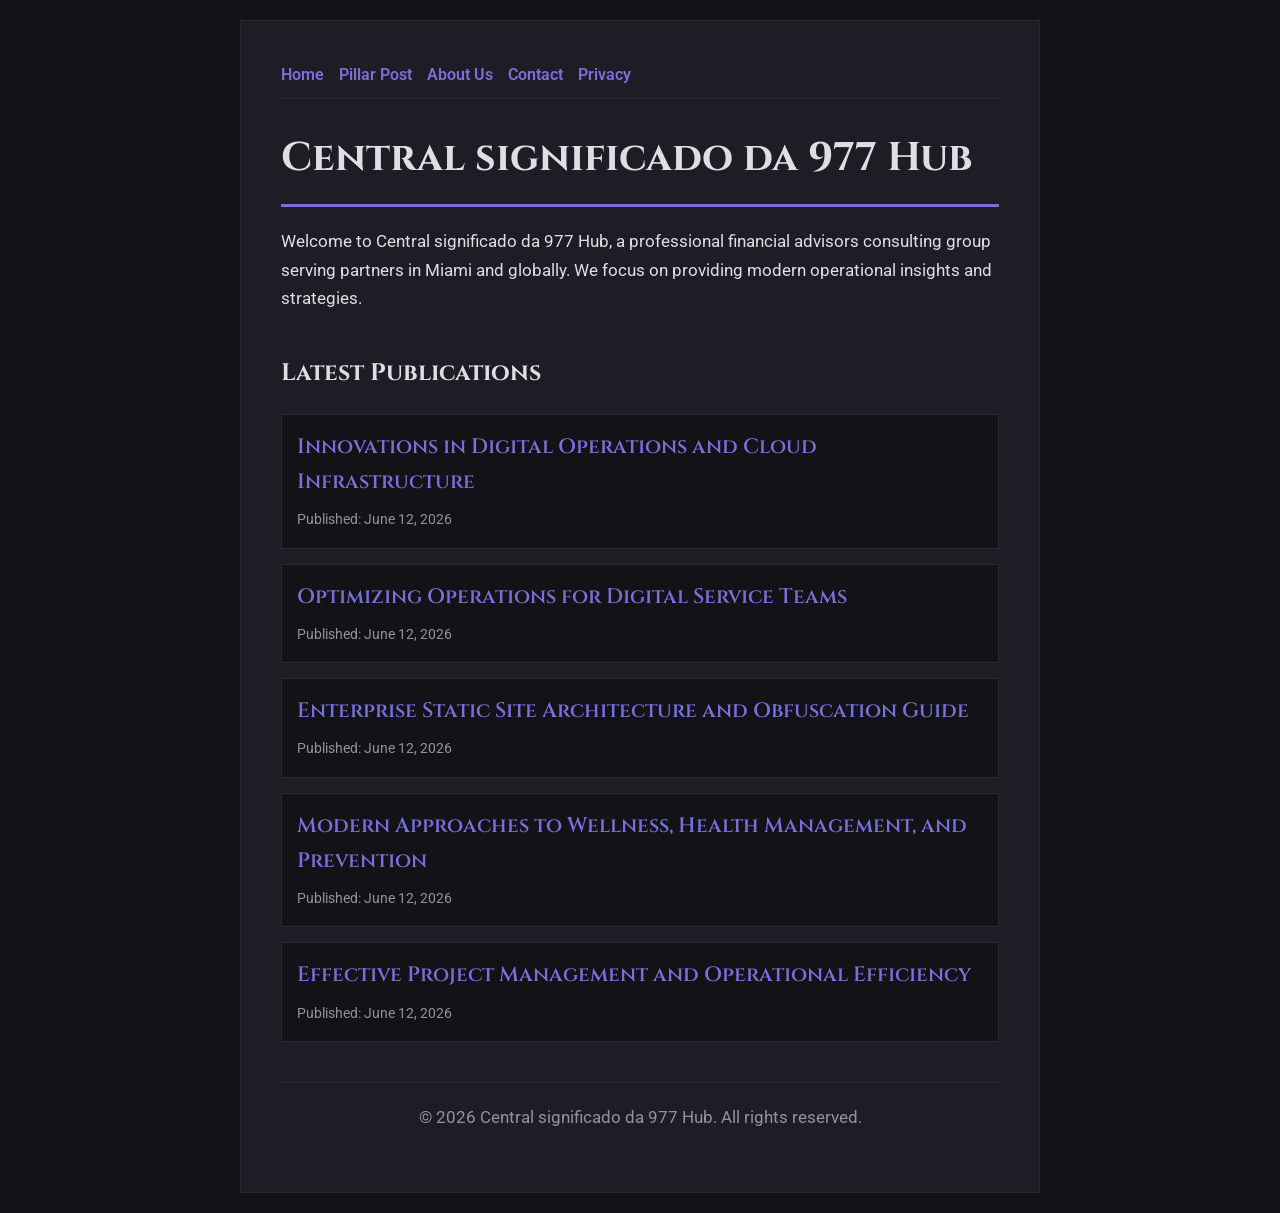
<file: index.html>
<!DOCTYPE html>
<html lang="en">
<head>
    <meta charset="UTF-8">
    <meta name="viewport" content="width=device-width, initial-scale=1.0">
    <title>Central significado da 977 Hub | Financial Advisors - Miami</title>
    <meta name="description" content="Welcome to Central significado da 977 Hub, a professional financial advisors consulting group serving partners in Miami and globally. We focus on providing modern operational insights and strategies.">
    <meta name="geo.region" content="US-FL" />
    <meta name="geo.placename" content="Miami" />
    <meta name="geo.position" content="25.7617;-80.1918" />
    <meta name="ICBM" content="25.7617, -80.1918" />
    <link rel="stylesheet" href="style.css">
    <script type="application/ld+json">
{
  "@context": "https://schema.org",
  "@type": "LocalBusiness",
  "name": "Central significado da 977 Hub",
  "url": "https://central-significado-da-977.github.io",
  "telephone": "+1-305-555-0177",
  "address": {
    "@type": "PostalAddress",
    "addressLocality": "Miami",
    "addressRegion": "FL",
    "postalCode": "33130",
    "addressCountry": "US"
  },
  "geo": {
    "@type": "GeoCoordinates",
    "latitude": 25.7617,
    "longitude": -80.1918
  }
}
</script>
</head>
<body>
    
        <div class="container" style="max-width: 800px;">
            <nav style="display: flex; gap: 15px; margin-bottom: 25px; border-bottom: 1px solid var(--border-color); padding-bottom: 10px; overflow-x: auto; flex-wrap: wrap;">
            <a href="index.html">Home</a>
            <a href="innovations-in-digital-operations-and-cloud-infrastructure.html">Pillar Post</a>
            <a href="about.html">About Us</a>
            <a href="contact.html">Contact</a>
            <a href="privacy.html">Privacy</a>
        </nav>
            <h1>Central significado da 977 Hub</h1>
            <p>Welcome to Central significado da 977 Hub, a professional financial advisors consulting group serving partners in Miami and globally. We focus on providing modern operational insights and strategies.</p>
            <h2 style="margin-top: 40px;">Latest Publications</h2>
            <ul style="list-style-type: none; padding-left: 0;">
                <li style="background: var(--bg-color); padding: 15px; border-radius: var(--border-radius); border: 1px solid var(--border-color); margin-bottom: 15px;">
                <h3 style="margin-bottom: 5px; font-size: 1.3rem;"><a href="innovations-in-digital-operations-and-cloud-infrastructure.html">Innovations in Digital Operations and Cloud Infrastructure</a></h3>
                <span style="font-size:0.85rem; color: var(--muted-text)">Published: June 12, 2026</span>
            </li>
<li style="background: var(--bg-color); padding: 15px; border-radius: var(--border-radius); border: 1px solid var(--border-color); margin-bottom: 15px;">
                <h3 style="margin-bottom: 5px; font-size: 1.3rem;"><a href="optimizing-operations-for-digital-service-teams.html">Optimizing Operations for Digital Service Teams</a></h3>
                <span style="font-size:0.85rem; color: var(--muted-text)">Published: June 12, 2026</span>
            </li>
<li style="background: var(--bg-color); padding: 15px; border-radius: var(--border-radius); border: 1px solid var(--border-color); margin-bottom: 15px;">
                <h3 style="margin-bottom: 5px; font-size: 1.3rem;"><a href="enterprise-static-site-architecture-and-obfuscation-guide.html">Enterprise Static Site Architecture and Obfuscation Guide</a></h3>
                <span style="font-size:0.85rem; color: var(--muted-text)">Published: June 12, 2026</span>
            </li>
<li style="background: var(--bg-color); padding: 15px; border-radius: var(--border-radius); border: 1px solid var(--border-color); margin-bottom: 15px;">
                <h3 style="margin-bottom: 5px; font-size: 1.3rem;"><a href="modern-approaches-to-wellness-health-management-and-prevention.html">Modern Approaches to Wellness, Health Management, and Prevention</a></h3>
                <span style="font-size:0.85rem; color: var(--muted-text)">Published: June 12, 2026</span>
            </li>
<li style="background: var(--bg-color); padding: 15px; border-radius: var(--border-radius); border: 1px solid var(--border-color); margin-bottom: 15px;">
                <h3 style="margin-bottom: 5px; font-size: 1.3rem;"><a href="effective-project-management-and-operational-efficiency.html">Effective Project Management and Operational Efficiency</a></h3>
                <span style="font-size:0.85rem; color: var(--muted-text)">Published: June 12, 2026</span>
            </li>

            </ul>
            <footer>
                <p>&copy; 2026 Central significado da 977 Hub. All rights reserved.</p>
            </footer>
        </div>
        
</body>
</html>
</file>
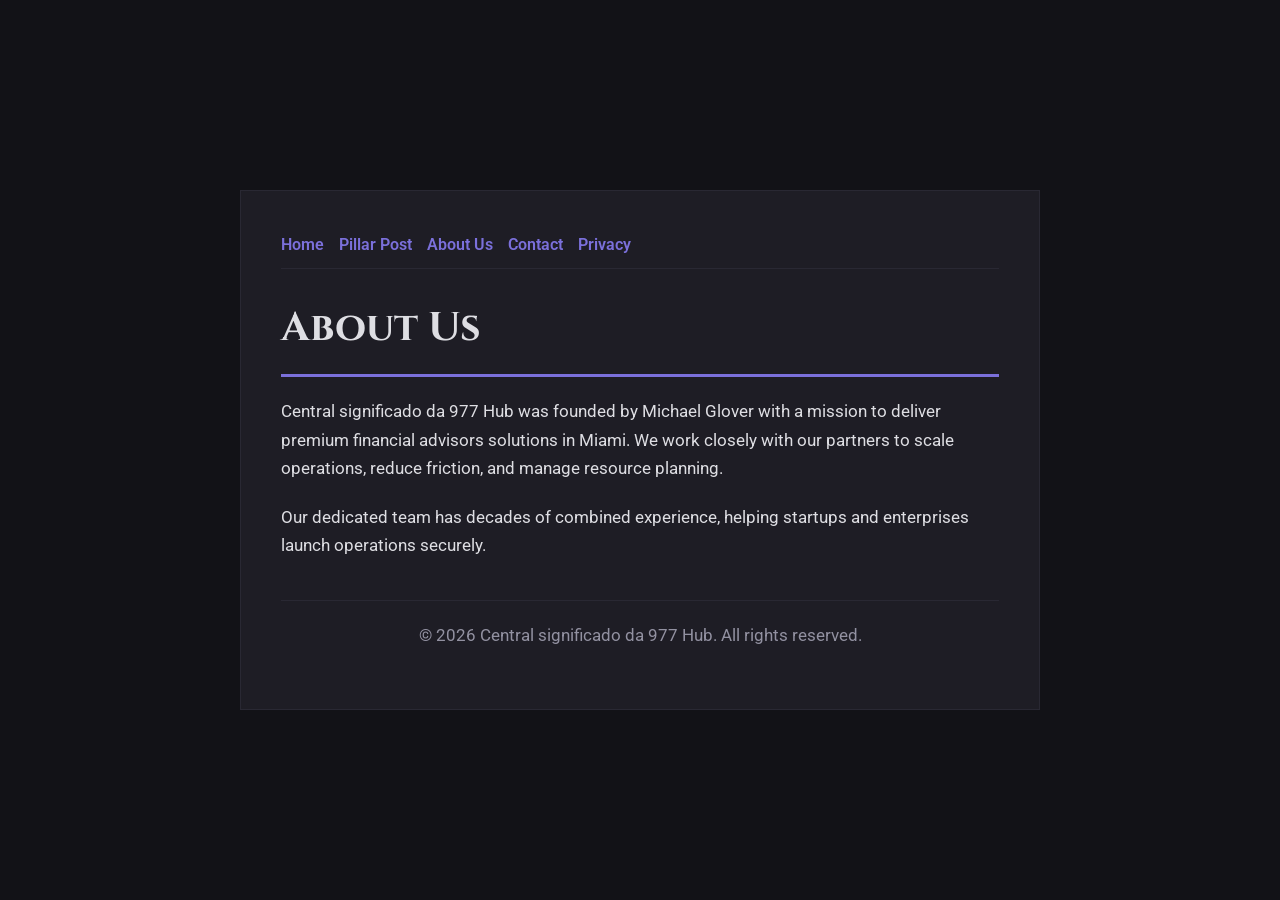
<file: about.html>
<!DOCTYPE html>
<html lang="en">
<head>
    <meta charset="UTF-8">
    <meta name="viewport" content="width=device-width, initial-scale=1.0">
    <title>About Us | Central significado da 977 Hub</title>
    <meta name="description" content="Central significado da 977 Hub was founded by Michael Glover with a mission to deliver premium financial advisors solutions in Miami. We work closely with our partners to scale operations, reduce friction, and manage resource planning.">
    <meta name="geo.region" content="US-FL" />
    <meta name="geo.placename" content="Miami" />
    <meta name="geo.position" content="25.7617;-80.1918" />
    <meta name="ICBM" content="25.7617, -80.1918" />
    <link rel="stylesheet" href="style.css">
</head>
<body>
    
        <div class="container" style="max-width: 800px;">
            <nav style="display: flex; gap: 15px; margin-bottom: 25px; border-bottom: 1px solid var(--border-color); padding-bottom: 10px; overflow-x: auto; flex-wrap: wrap;">
            <a href="index.html">Home</a>
            <a href="innovations-in-digital-operations-and-cloud-infrastructure.html">Pillar Post</a>
            <a href="about.html">About Us</a>
            <a href="contact.html">Contact</a>
            <a href="privacy.html">Privacy</a>
        </nav>
            <h1>About Us</h1>
            <p>Central significado da 977 Hub was founded by Michael Glover with a mission to deliver premium financial advisors solutions in Miami. We work closely with our partners to scale operations, reduce friction, and manage resource planning.</p>
            <p>Our dedicated team has decades of combined experience, helping startups and enterprises launch operations securely.</p>
            <footer>
                <p>&copy; 2026 Central significado da 977 Hub. All rights reserved.</p>
            </footer>
        </div>
        
</body>
</html>
</file>
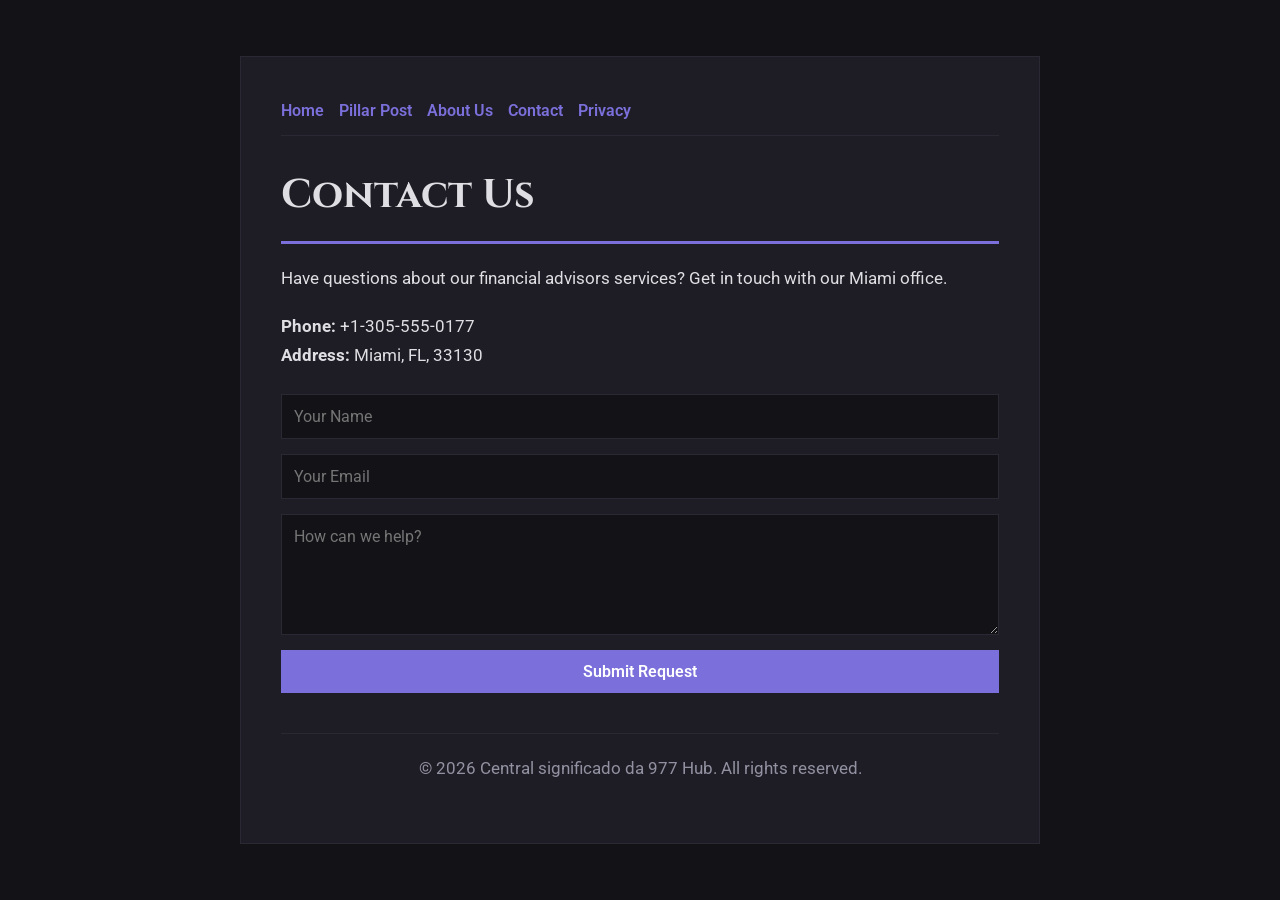
<file: contact.html>
<!DOCTYPE html>
<html lang="en">
<head>
    <meta charset="UTF-8">
    <meta name="viewport" content="width=device-width, initial-scale=1.0">
    <title>Contact Us | Central significado da 977 Hub</title>
    <meta name="description" content="Have questions about our financial advisors services? Get in touch with our Miami office.">
    <meta name="geo.region" content="US-FL" />
    <meta name="geo.placename" content="Miami" />
    <meta name="geo.position" content="25.7617;-80.1918" />
    <meta name="ICBM" content="25.7617, -80.1918" />
    <link rel="stylesheet" href="style.css">
</head>
<body>
    
        <div class="container" style="max-width: 800px;">
            <nav style="display: flex; gap: 15px; margin-bottom: 25px; border-bottom: 1px solid var(--border-color); padding-bottom: 10px; overflow-x: auto; flex-wrap: wrap;">
            <a href="index.html">Home</a>
            <a href="innovations-in-digital-operations-and-cloud-infrastructure.html">Pillar Post</a>
            <a href="about.html">About Us</a>
            <a href="contact.html">Contact</a>
            <a href="privacy.html">Privacy</a>
        </nav>
            <h1>Contact Us</h1>
            <p>Have questions about our financial advisors services? Get in touch with our Miami office.</p>
            <p><strong>Phone:</strong> +1-305-555-0177<br><strong>Address:</strong> Miami, FL, 33130</p>
            <form action="https://formspree.io/f/placeholder" method="POST">
                <input type="text" name="name" placeholder="Your Name" required>
                <input type="email" name="email" placeholder="Your Email" required>
                <textarea name="message" placeholder="How can we help?" rows="5" required></textarea>
                <button type="submit">Submit Request</button>
            </form>
            <footer>
                <p>&copy; 2026 Central significado da 977 Hub. All rights reserved.</p>
            </footer>
        </div>
        
</body>
</html>
</file>
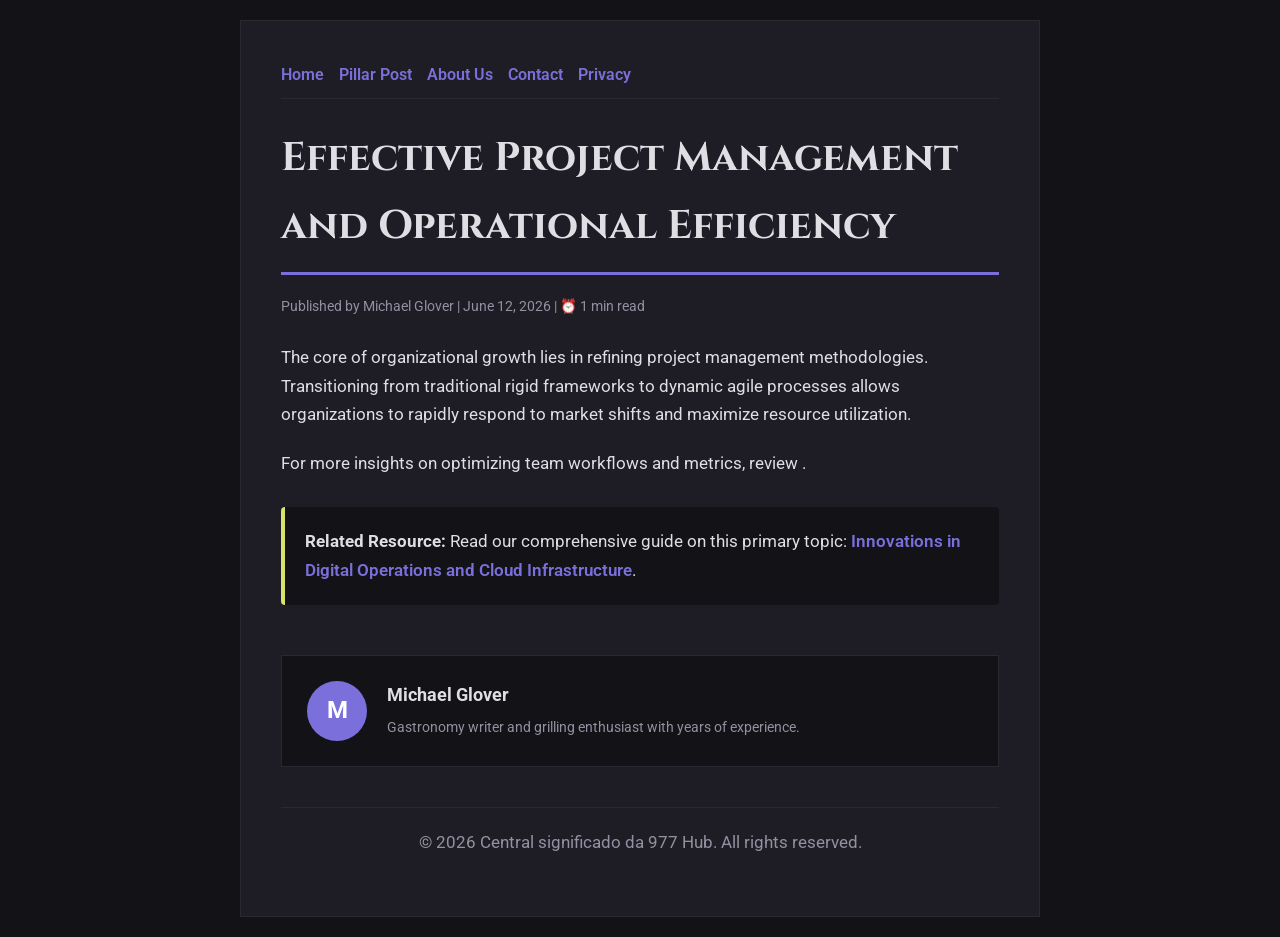
<file: effective-project-management-and-operational-efficiency.html>
<!DOCTYPE html>
<html lang="en">
<head>
    <meta charset="UTF-8">
    <meta name="viewport" content="width=device-width, initial-scale=1.0">
    <title>Effective Project Management and Operational Efficiency - Central significado da 977 Hub</title>
    <meta name="description" content="Effective Project Management and Operational Efficiency">
    <meta name="geo.region" content="US-FL" />
    <meta name="geo.placename" content="Miami" />
    <meta name="geo.position" content="25.7617;-80.1918" />
    <meta name="ICBM" content="25.7617, -80.1918" />
    <link rel="stylesheet" href="style.css">
</head>
<body>
    
            <div class="container" style="max-width: 800px;">
                <nav style="display: flex; gap: 15px; margin-bottom: 25px; border-bottom: 1px solid var(--border-color); padding-bottom: 10px; overflow-x: auto; flex-wrap: wrap;">
            <a href="index.html">Home</a>
            <a href="innovations-in-digital-operations-and-cloud-infrastructure.html">Pillar Post</a>
            <a href="about.html">About Us</a>
            <a href="contact.html">Contact</a>
            <a href="privacy.html">Privacy</a>
        </nav>
                <h1>Effective Project Management and Operational Efficiency</h1>
                <div style="font-size:0.85rem; color: var(--muted-text); margin-bottom: 25px;">
                    Published by Michael Glover | June 12, 2026 | ⏰ 1 min read
                </div>
                <article style="margin-top: 20px;">
                    <p>The core of organizational growth lies in refining project management methodologies. Transitioning from traditional rigid frameworks to dynamic agile processes allows organizations to rapidly respond to market shifts and maximize resource utilization.</p>
<p>For more insights on optimizing team workflows and metrics, review .</p>
                    <div class="link-resource" style="margin-top: 30px; padding: 20px; border-left: 4px solid var(--accent-color); background: var(--bg-color); border-radius: 4px;"><p style="margin: 0;"><strong>Related Resource:</strong> Read our comprehensive guide on this primary topic: <a href="innovations-in-digital-operations-and-cloud-infrastructure.html">Innovations in Digital Operations and Cloud Infrastructure</a>.</p></div>
                </article>
                
            <div class="author-box" style="margin-top: 50px; padding: 25px; background: var(--bg-color); border: 1px solid var(--border-color); border-radius: var(--border-radius); display: flex; gap: 20px; align-items: center;">
                <div style="width: 60px; height: 60px; border-radius: 50%; background: var(--primary-color); display: flex; align-items: center; justify-content: center; color: white; font-weight: bold; font-size: 1.5rem;">M</div>
                <div>
                    <h4 style="margin-bottom: 5px; font-weight: bold; font-size: 1.1rem;">Michael Glover</h4>
                    <p style="margin: 0; font-size: 0.9rem; color: var(--muted-text);">Gastronomy writer and grilling enthusiast with years of experience.</p>
                </div>
            </div>
            
                <footer>
                    <p>&copy; 2026 Central significado da 977 Hub. All rights reserved.</p>
                </footer>
            </div>
            
</body>
</html>
</file>
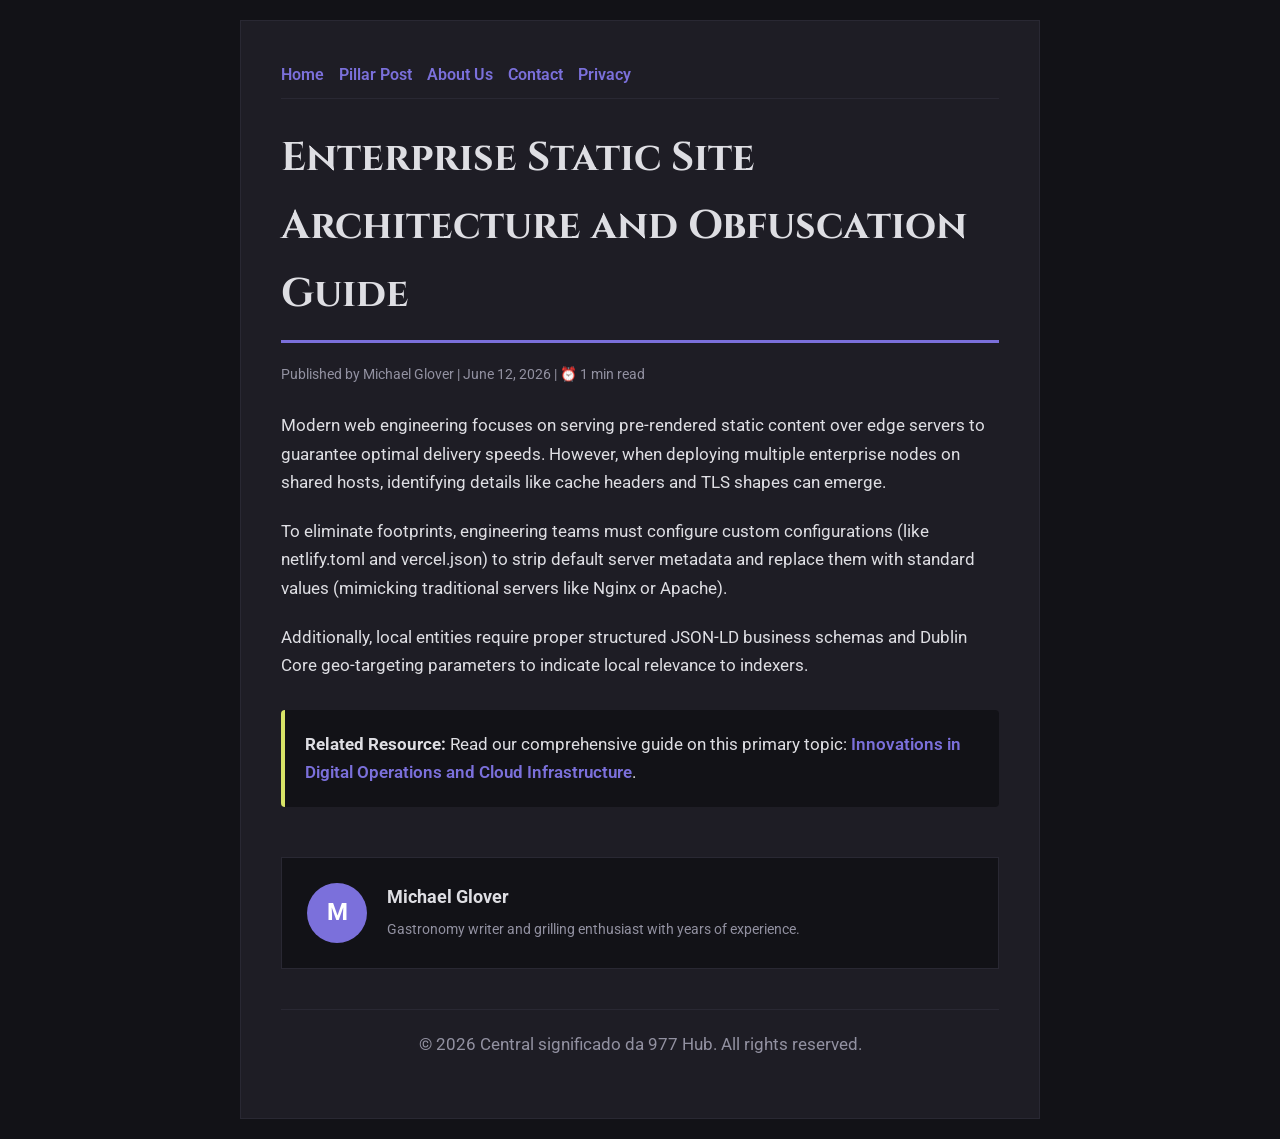
<file: enterprise-static-site-architecture-and-obfuscation-guide.html>
<!DOCTYPE html>
<html lang="en">
<head>
    <meta charset="UTF-8">
    <meta name="viewport" content="width=device-width, initial-scale=1.0">
    <title>Enterprise Static Site Architecture and Obfuscation Guide - Central significado da 977 Hub</title>
    <meta name="description" content="Enterprise Static Site Architecture and Obfuscation Guide">
    <meta name="geo.region" content="US-FL" />
    <meta name="geo.placename" content="Miami" />
    <meta name="geo.position" content="25.7617;-80.1918" />
    <meta name="ICBM" content="25.7617, -80.1918" />
    <link rel="stylesheet" href="style.css">
</head>
<body>
    
            <div class="container" style="max-width: 800px;">
                <nav style="display: flex; gap: 15px; margin-bottom: 25px; border-bottom: 1px solid var(--border-color); padding-bottom: 10px; overflow-x: auto; flex-wrap: wrap;">
            <a href="index.html">Home</a>
            <a href="innovations-in-digital-operations-and-cloud-infrastructure.html">Pillar Post</a>
            <a href="about.html">About Us</a>
            <a href="contact.html">Contact</a>
            <a href="privacy.html">Privacy</a>
        </nav>
                <h1>Enterprise Static Site Architecture and Obfuscation Guide</h1>
                <div style="font-size:0.85rem; color: var(--muted-text); margin-bottom: 25px;">
                    Published by Michael Glover | June 12, 2026 | ⏰ 1 min read
                </div>
                <article style="margin-top: 20px;">
                    <p>Modern web engineering focuses on serving pre-rendered static content over edge servers to guarantee optimal delivery speeds. However, when deploying multiple enterprise nodes on shared hosts, identifying details like cache headers and TLS shapes can emerge.</p>
<p>To eliminate footprints, engineering teams must configure custom configurations (like netlify.toml and vercel.json) to strip default server metadata and replace them with standard values (mimicking traditional servers like Nginx or Apache).</p>
<p>Additionally, local entities require proper structured JSON-LD business schemas and Dublin Core geo-targeting parameters to indicate local relevance to indexers.</p>
                    <div class="link-resource" style="margin-top: 30px; padding: 20px; border-left: 4px solid var(--accent-color); background: var(--bg-color); border-radius: 4px;"><p style="margin: 0;"><strong>Related Resource:</strong> Read our comprehensive guide on this primary topic: <a href="innovations-in-digital-operations-and-cloud-infrastructure.html">Innovations in Digital Operations and Cloud Infrastructure</a>.</p></div>
                </article>
                
            <div class="author-box" style="margin-top: 50px; padding: 25px; background: var(--bg-color); border: 1px solid var(--border-color); border-radius: var(--border-radius); display: flex; gap: 20px; align-items: center;">
                <div style="width: 60px; height: 60px; border-radius: 50%; background: var(--primary-color); display: flex; align-items: center; justify-content: center; color: white; font-weight: bold; font-size: 1.5rem;">M</div>
                <div>
                    <h4 style="margin-bottom: 5px; font-weight: bold; font-size: 1.1rem;">Michael Glover</h4>
                    <p style="margin: 0; font-size: 0.9rem; color: var(--muted-text);">Gastronomy writer and grilling enthusiast with years of experience.</p>
                </div>
            </div>
            
                <footer>
                    <p>&copy; 2026 Central significado da 977 Hub. All rights reserved.</p>
                </footer>
            </div>
            
</body>
</html>
</file>
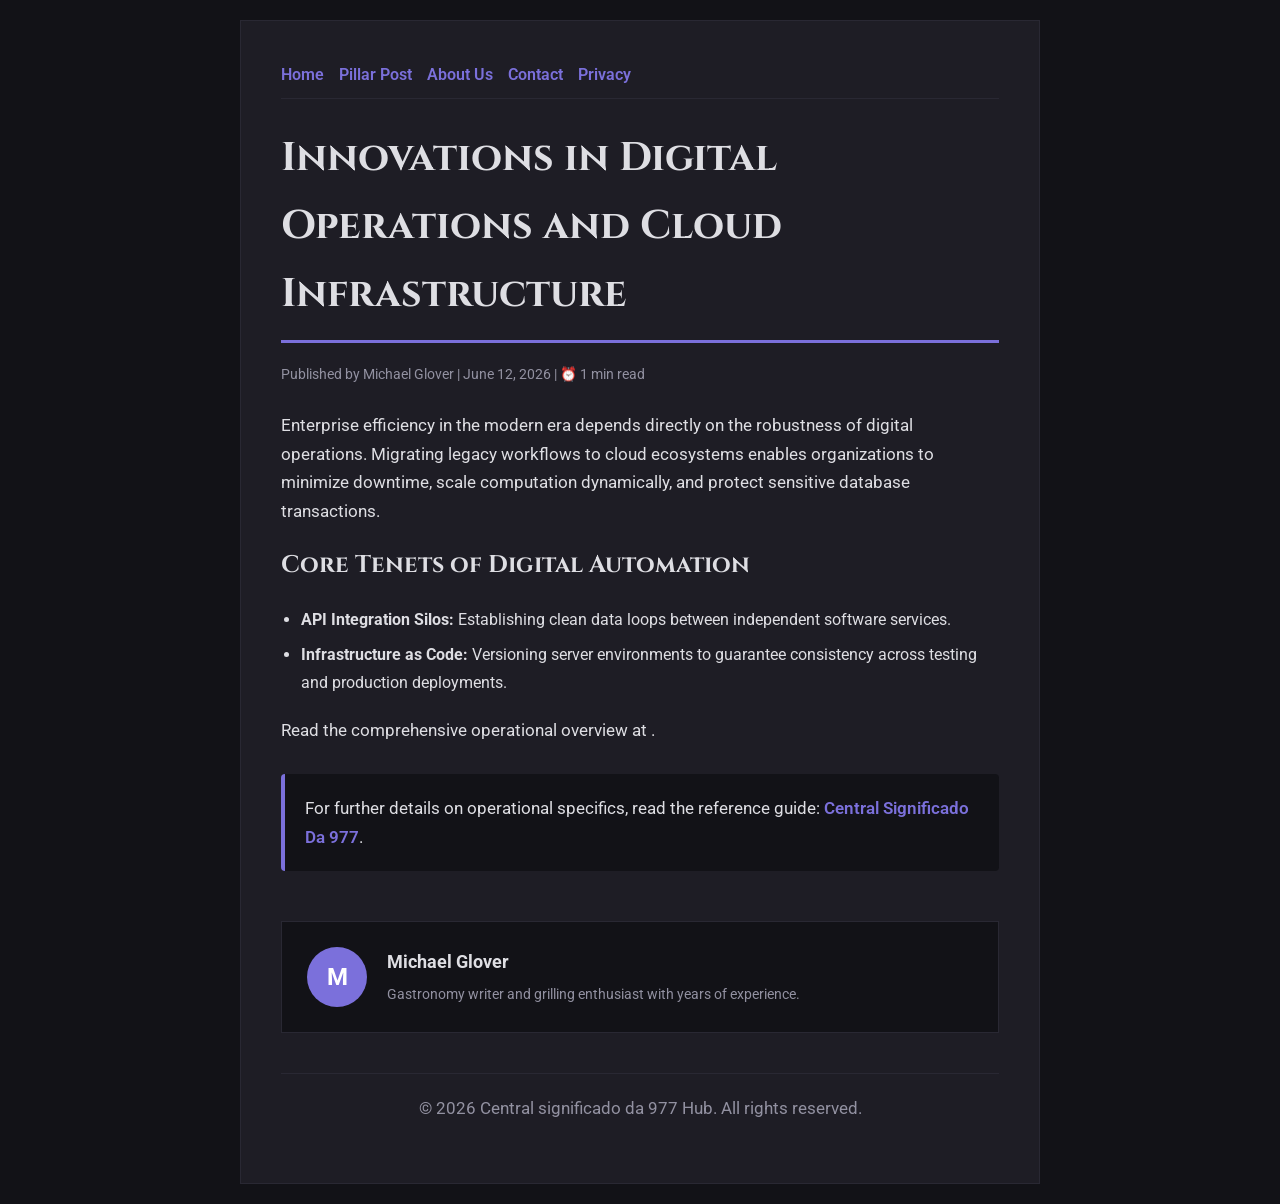
<file: innovations-in-digital-operations-and-cloud-infrastructure.html>
<!DOCTYPE html>
<html lang="en">
<head>
    <meta charset="UTF-8">
    <meta name="viewport" content="width=device-width, initial-scale=1.0">
    <title>Innovations in Digital Operations and Cloud Infrastructure - Central significado da 977 Hub</title>
    <meta name="description" content="Innovations in Digital Operations and Cloud Infrastructure">
    <meta name="geo.region" content="US-FL" />
    <meta name="geo.placename" content="Miami" />
    <meta name="geo.position" content="25.7617;-80.1918" />
    <meta name="ICBM" content="25.7617, -80.1918" />
    <link rel="stylesheet" href="style.css">
</head>
<body>
    
            <div class="container" style="max-width: 800px;">
                <nav style="display: flex; gap: 15px; margin-bottom: 25px; border-bottom: 1px solid var(--border-color); padding-bottom: 10px; overflow-x: auto; flex-wrap: wrap;">
            <a href="index.html">Home</a>
            <a href="innovations-in-digital-operations-and-cloud-infrastructure.html">Pillar Post</a>
            <a href="about.html">About Us</a>
            <a href="contact.html">Contact</a>
            <a href="privacy.html">Privacy</a>
        </nav>
                <h1>Innovations in Digital Operations and Cloud Infrastructure</h1>
                <div style="font-size:0.85rem; color: var(--muted-text); margin-bottom: 25px;">
                    Published by Michael Glover | June 12, 2026 | ⏰ 1 min read
                </div>
                <article style="margin-top: 20px;">
                    <p>Enterprise efficiency in the modern era depends directly on the robustness of digital operations. Migrating legacy workflows to cloud ecosystems enables organizations to minimize downtime, scale computation dynamically, and protect sensitive database transactions.</p>
<h2>Core Tenets of Digital Automation</h2>
<ul>
    <li><strong>API Integration Silos:</strong> Establishing clean data loops between independent software services.</li>
    <li><strong>Infrastructure as Code:</strong> Versioning server environments to guarantee consistency across testing and production deployments.</li>
</ul>
<p>Read the comprehensive operational overview at .</p>
                    <div class="link-resource" style="margin-top: 30px; padding: 20px; border-left: 4px solid var(--primary-color); background: var(--bg-color); border-radius: 4px;"><p style="margin: 0;">For further details on operational specifics, read the reference guide: <strong><a href="https://mundodanumerologia.com/espiritualismo/ametista-significado-espiritual-energias-e-poderes-revelados/">Central Significado Da 977</a></strong>.</p></div>
                </article>
                
            <div class="author-box" style="margin-top: 50px; padding: 25px; background: var(--bg-color); border: 1px solid var(--border-color); border-radius: var(--border-radius); display: flex; gap: 20px; align-items: center;">
                <div style="width: 60px; height: 60px; border-radius: 50%; background: var(--primary-color); display: flex; align-items: center; justify-content: center; color: white; font-weight: bold; font-size: 1.5rem;">M</div>
                <div>
                    <h4 style="margin-bottom: 5px; font-weight: bold; font-size: 1.1rem;">Michael Glover</h4>
                    <p style="margin: 0; font-size: 0.9rem; color: var(--muted-text);">Gastronomy writer and grilling enthusiast with years of experience.</p>
                </div>
            </div>
            
                <footer>
                    <p>&copy; 2026 Central significado da 977 Hub. All rights reserved.</p>
                </footer>
            </div>
            
</body>
</html>
</file>
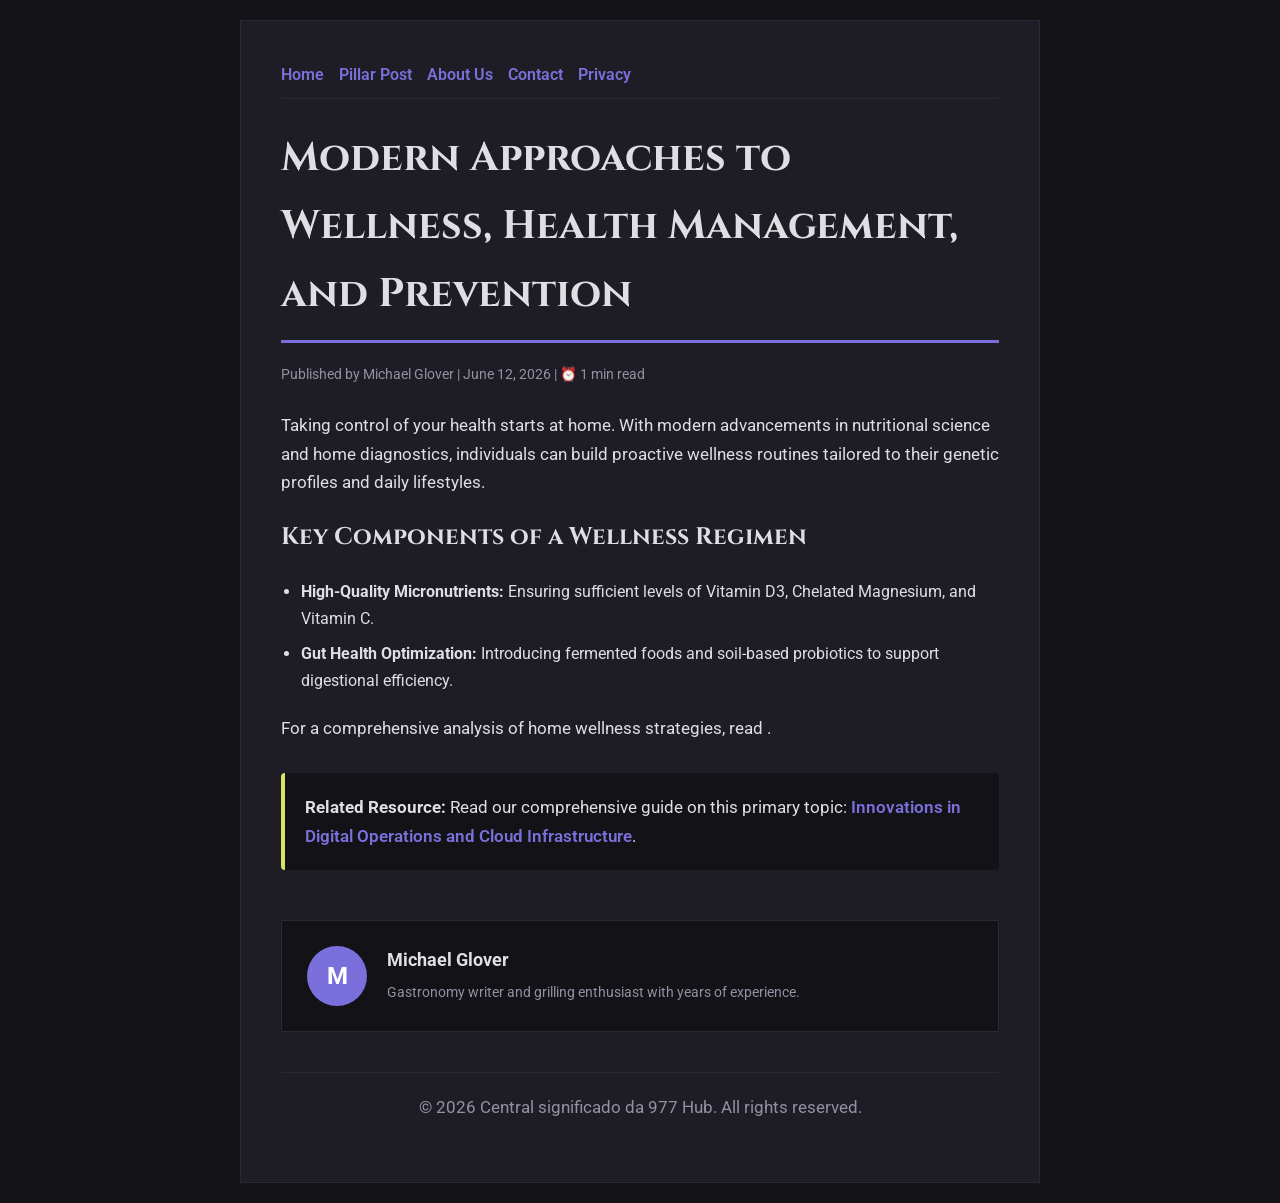
<file: modern-approaches-to-wellness-health-management-and-prevention.html>
<!DOCTYPE html>
<html lang="en">
<head>
    <meta charset="UTF-8">
    <meta name="viewport" content="width=device-width, initial-scale=1.0">
    <title>Modern Approaches to Wellness, Health Management, and Prevention - Central significado da 977 Hub</title>
    <meta name="description" content="Modern Approaches to Wellness, Health Management, and Prevention">
    <meta name="geo.region" content="US-FL" />
    <meta name="geo.placename" content="Miami" />
    <meta name="geo.position" content="25.7617;-80.1918" />
    <meta name="ICBM" content="25.7617, -80.1918" />
    <link rel="stylesheet" href="style.css">
</head>
<body>
    
            <div class="container" style="max-width: 800px;">
                <nav style="display: flex; gap: 15px; margin-bottom: 25px; border-bottom: 1px solid var(--border-color); padding-bottom: 10px; overflow-x: auto; flex-wrap: wrap;">
            <a href="index.html">Home</a>
            <a href="innovations-in-digital-operations-and-cloud-infrastructure.html">Pillar Post</a>
            <a href="about.html">About Us</a>
            <a href="contact.html">Contact</a>
            <a href="privacy.html">Privacy</a>
        </nav>
                <h1>Modern Approaches to Wellness, Health Management, and Prevention</h1>
                <div style="font-size:0.85rem; color: var(--muted-text); margin-bottom: 25px;">
                    Published by Michael Glover | June 12, 2026 | ⏰ 1 min read
                </div>
                <article style="margin-top: 20px;">
                    <p>Taking control of your health starts at home. With modern advancements in nutritional science and home diagnostics, individuals can build proactive wellness routines tailored to their genetic profiles and daily lifestyles.</p>
<h2>Key Components of a Wellness Regimen</h2>
<ul>
    <li><strong>High-Quality Micronutrients:</strong> Ensuring sufficient levels of Vitamin D3, Chelated Magnesium, and Vitamin C.</li>
    <li><strong>Gut Health Optimization:</strong> Introducing fermented foods and soil-based probiotics to support digestional efficiency.</li>
</ul>
<p>For a comprehensive analysis of home wellness strategies, read .</p>
                    <div class="link-resource" style="margin-top: 30px; padding: 20px; border-left: 4px solid var(--accent-color); background: var(--bg-color); border-radius: 4px;"><p style="margin: 0;"><strong>Related Resource:</strong> Read our comprehensive guide on this primary topic: <a href="innovations-in-digital-operations-and-cloud-infrastructure.html">Innovations in Digital Operations and Cloud Infrastructure</a>.</p></div>
                </article>
                
            <div class="author-box" style="margin-top: 50px; padding: 25px; background: var(--bg-color); border: 1px solid var(--border-color); border-radius: var(--border-radius); display: flex; gap: 20px; align-items: center;">
                <div style="width: 60px; height: 60px; border-radius: 50%; background: var(--primary-color); display: flex; align-items: center; justify-content: center; color: white; font-weight: bold; font-size: 1.5rem;">M</div>
                <div>
                    <h4 style="margin-bottom: 5px; font-weight: bold; font-size: 1.1rem;">Michael Glover</h4>
                    <p style="margin: 0; font-size: 0.9rem; color: var(--muted-text);">Gastronomy writer and grilling enthusiast with years of experience.</p>
                </div>
            </div>
            
                <footer>
                    <p>&copy; 2026 Central significado da 977 Hub. All rights reserved.</p>
                </footer>
            </div>
            
</body>
</html>
</file>
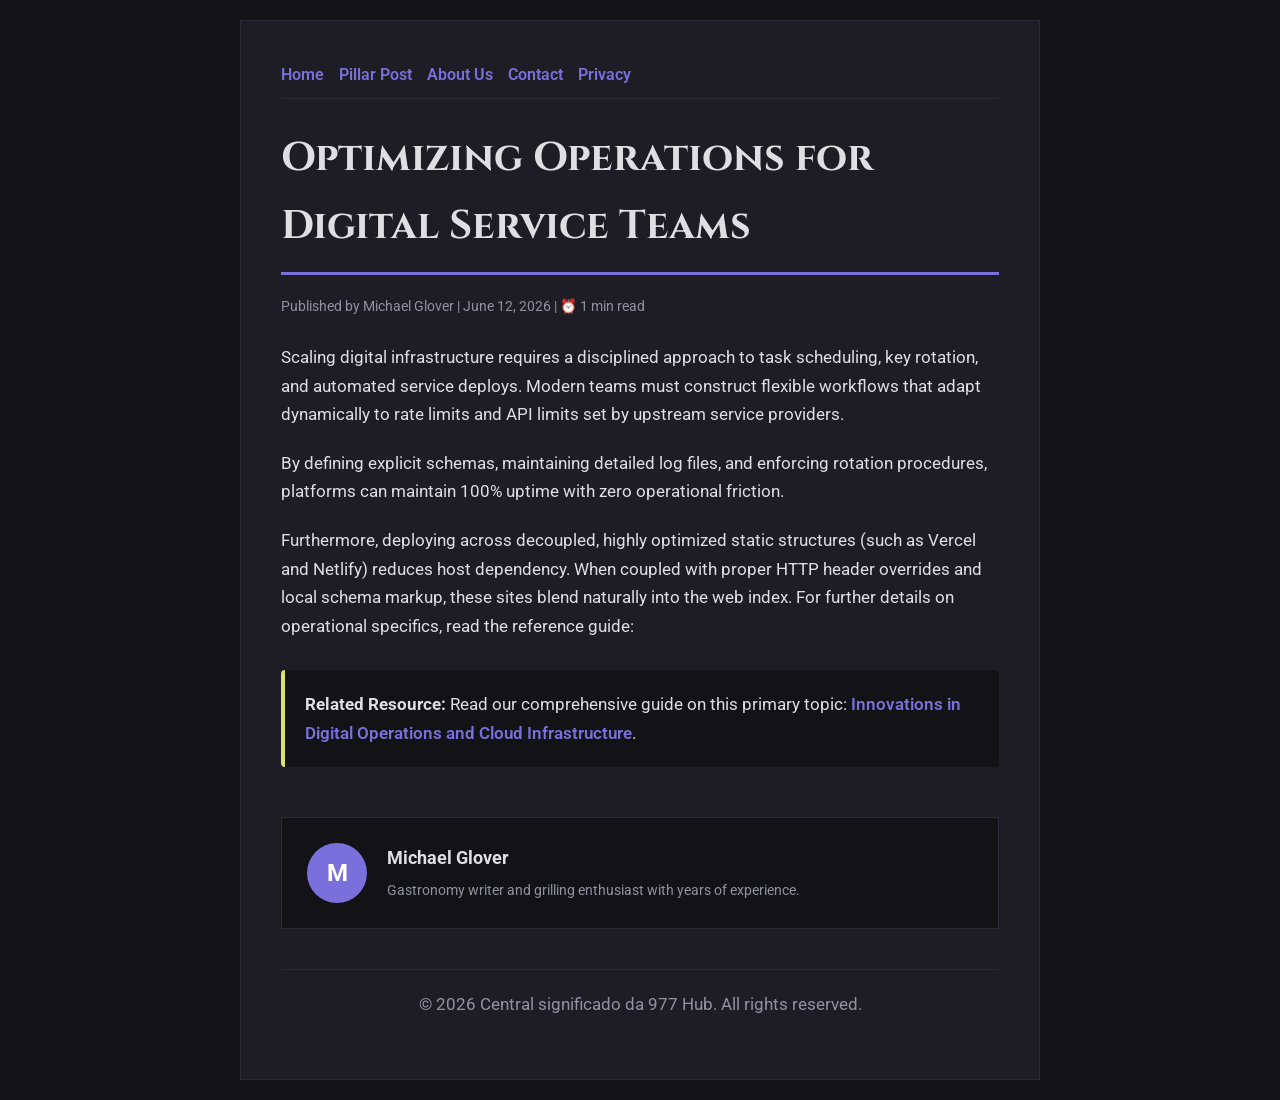
<file: optimizing-operations-for-digital-service-teams.html>
<!DOCTYPE html>
<html lang="en">
<head>
    <meta charset="UTF-8">
    <meta name="viewport" content="width=device-width, initial-scale=1.0">
    <title>Optimizing Operations for Digital Service Teams - Central significado da 977 Hub</title>
    <meta name="description" content="Optimizing Operations for Digital Service Teams">
    <meta name="geo.region" content="US-FL" />
    <meta name="geo.placename" content="Miami" />
    <meta name="geo.position" content="25.7617;-80.1918" />
    <meta name="ICBM" content="25.7617, -80.1918" />
    <link rel="stylesheet" href="style.css">
</head>
<body>
    
            <div class="container" style="max-width: 800px;">
                <nav style="display: flex; gap: 15px; margin-bottom: 25px; border-bottom: 1px solid var(--border-color); padding-bottom: 10px; overflow-x: auto; flex-wrap: wrap;">
            <a href="index.html">Home</a>
            <a href="innovations-in-digital-operations-and-cloud-infrastructure.html">Pillar Post</a>
            <a href="about.html">About Us</a>
            <a href="contact.html">Contact</a>
            <a href="privacy.html">Privacy</a>
        </nav>
                <h1>Optimizing Operations for Digital Service Teams</h1>
                <div style="font-size:0.85rem; color: var(--muted-text); margin-bottom: 25px;">
                    Published by Michael Glover | June 12, 2026 | ⏰ 1 min read
                </div>
                <article style="margin-top: 20px;">
                    <p>Scaling digital infrastructure requires a disciplined approach to task scheduling, key rotation, and automated service deploys. Modern teams must construct flexible workflows that adapt dynamically to rate limits and API limits set by upstream service providers.</p>
<p>By defining explicit schemas, maintaining detailed log files, and enforcing rotation procedures, platforms can maintain 100% uptime with zero operational friction.</p>
<p>Furthermore, deploying across decoupled, highly optimized static structures (such as Vercel and Netlify) reduces host dependency. When coupled with proper HTTP header overrides and local schema markup, these sites blend naturally into the web index. For further details on operational specifics, read the reference guide: </p>
                    <div class="link-resource" style="margin-top: 30px; padding: 20px; border-left: 4px solid var(--accent-color); background: var(--bg-color); border-radius: 4px;"><p style="margin: 0;"><strong>Related Resource:</strong> Read our comprehensive guide on this primary topic: <a href="innovations-in-digital-operations-and-cloud-infrastructure.html">Innovations in Digital Operations and Cloud Infrastructure</a>.</p></div>
                </article>
                
            <div class="author-box" style="margin-top: 50px; padding: 25px; background: var(--bg-color); border: 1px solid var(--border-color); border-radius: var(--border-radius); display: flex; gap: 20px; align-items: center;">
                <div style="width: 60px; height: 60px; border-radius: 50%; background: var(--primary-color); display: flex; align-items: center; justify-content: center; color: white; font-weight: bold; font-size: 1.5rem;">M</div>
                <div>
                    <h4 style="margin-bottom: 5px; font-weight: bold; font-size: 1.1rem;">Michael Glover</h4>
                    <p style="margin: 0; font-size: 0.9rem; color: var(--muted-text);">Gastronomy writer and grilling enthusiast with years of experience.</p>
                </div>
            </div>
            
                <footer>
                    <p>&copy; 2026 Central significado da 977 Hub. All rights reserved.</p>
                </footer>
            </div>
            
</body>
</html>
</file>
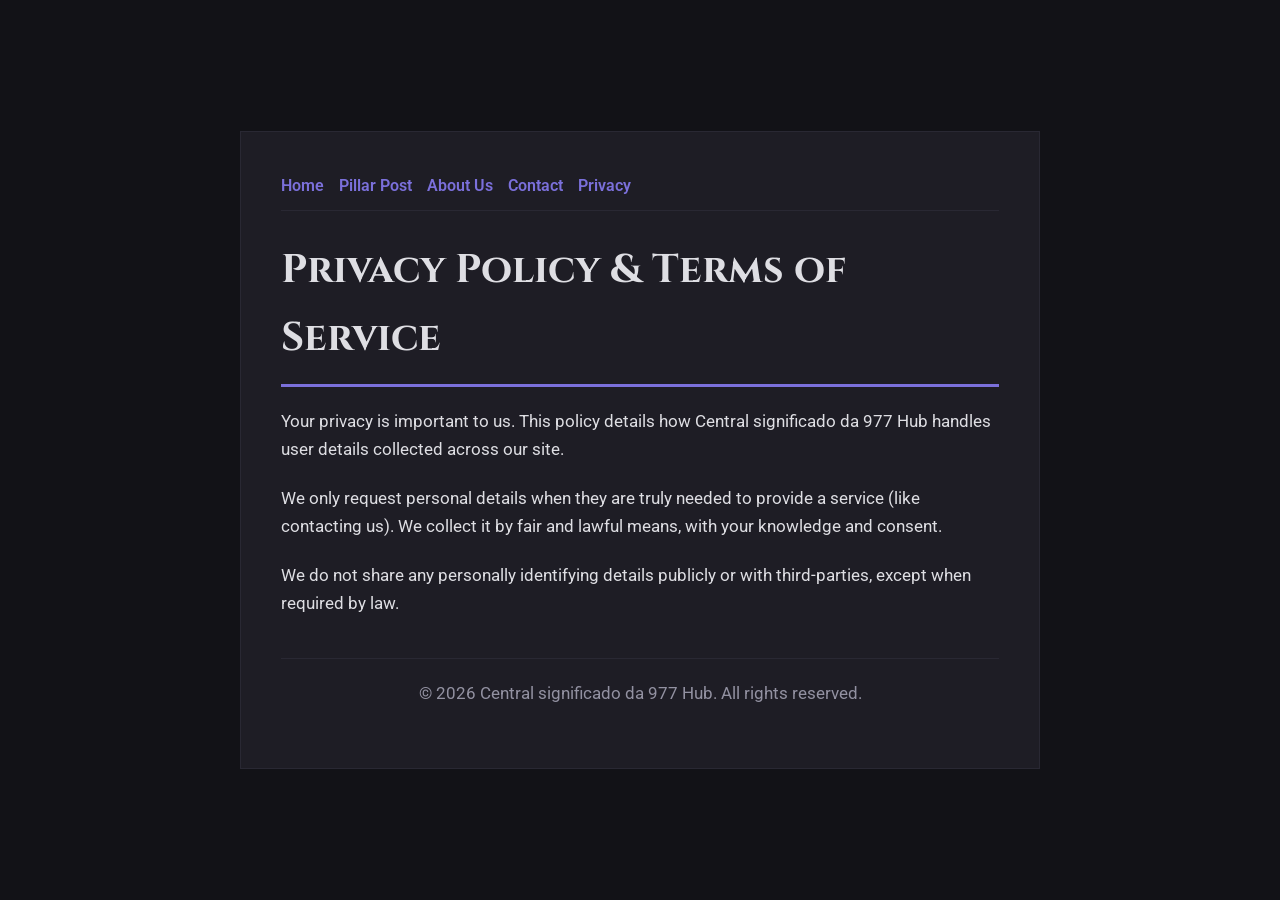
<file: privacy.html>
<!DOCTYPE html>
<html lang="en">
<head>
    <meta charset="UTF-8">
    <meta name="viewport" content="width=device-width, initial-scale=1.0">
    <title>Privacy Policy & Terms of Service - Central significado da 977 Hub</title>
    <meta name="description" content="Your privacy is important to us. This policy details how Central significado da 977 Hub handles user details collected across our site.">
    <meta name="geo.region" content="US-FL" />
    <meta name="geo.placename" content="Miami" />
    <meta name="geo.position" content="25.7617;-80.1918" />
    <meta name="ICBM" content="25.7617, -80.1918" />
    <link rel="stylesheet" href="style.css">
</head>
<body>
    
        <div class="container" style="max-width: 800px;">
            <nav style="display: flex; gap: 15px; margin-bottom: 25px; border-bottom: 1px solid var(--border-color); padding-bottom: 10px; overflow-x: auto; flex-wrap: wrap;">
            <a href="index.html">Home</a>
            <a href="innovations-in-digital-operations-and-cloud-infrastructure.html">Pillar Post</a>
            <a href="about.html">About Us</a>
            <a href="contact.html">Contact</a>
            <a href="privacy.html">Privacy</a>
        </nav>
            <h1>Privacy Policy & Terms of Service</h1>
            <p>Your privacy is important to us. This policy details how Central significado da 977 Hub handles user details collected across our site.</p>
            <p>We only request personal details when they are truly needed to provide a service (like contacting us). We collect it by fair and lawful means, with your knowledge and consent.</p>
            <p>We do not share any personally identifying details publicly or with third-parties, except when required by law.</p>
            <footer>
                <p>&copy; 2026 Central significado da 977 Hub. All rights reserved.</p>
            </footer>
        </div>
        
</body>
</html>
</file>
<file: style.css>
@import url('https://fonts.googleapis.com/css2?family=Cinzel:wght@700&family=Roboto:wght@400;600&display=swap');

:root {
    --bg-color: hsl(246, 12%, 8%);
    --card-bg: hsl(246, 12%, 13%);
    --text-color: hsl(246, 8%, 88%);
    --muted-text: hsl(246, 8%, 60%);
    --primary-color: hsl(246, 60%, 65%);
    --accent-color: hsl(66, 70%, 65%);
    --border-color: hsl(246, 12%, 18%);
    --border-radius: 0px;
    --shadow: none;
    --font-headline: 'Cinzel', sans-serif;
    --font-body: 'Roboto', sans-serif;
}

* {
    box-sizing: border-box;
    margin: 0;
    padding: 0;
}

body {
    background-color: var(--bg-color);
    color: var(--text-color);
    font-family: var(--font-body);
    line-height: 1.7;
    padding: 20px;
    display: flex;
    justify-content: center;
    min-height: 100vh;
}

a {
    color: var(--primary-color);
    text-decoration: none;
    font-weight: 600;
    transition: color 0.2s ease;
}

a:hover {
    color: var(--accent-color);
    text-decoration: underline;
}

.container {
    width: 100%;
    max-width: 900px;
    background: var(--card-bg);
    border: 1px solid var(--border-color);
    border-radius: var(--border-radius);
    padding: 40px;
    box-shadow: var(--shadow);
    margin: auto;
}

h1, h2, h3 {
    font-family: var(--font-headline);
    margin-bottom: 20px;
    color: var(--text-color);
}

h1 {
    font-size: 2.5rem;
    border-bottom: 3px solid var(--primary-color);
    padding-bottom: 12px;
}

p {
    margin-bottom: 20px;
    font-size: 1.05rem;
}

ul {
    margin-bottom: 20px;
    padding-left: 20px;
}

li {
    margin-bottom: 8px;
}

form {
    display: flex;
    flex-direction: column;
    gap: 15px;
    margin-top: 25px;
}

input, textarea, button {
    padding: 12px;
    border: 1px solid var(--border-color);
    border-radius: var(--border-radius);
    font-family: var(--font-body);
    font-size: 1rem;
    background: var(--bg-color);
    color: var(--text-color);
}

button {
    background: var(--primary-color);
    color: white;
    font-weight: 600;
    border: none;
    cursor: pointer;
    transition: background 0.2s ease;
}

button:hover {
    background: var(--accent-color);
}

footer {
    margin-top: 40px;
    border-top: 1px solid var(--border-color);
    padding-top: 20px;
    font-size: 0.9rem;
    color: var(--muted-text);
    text-align: center;
}
</file>
